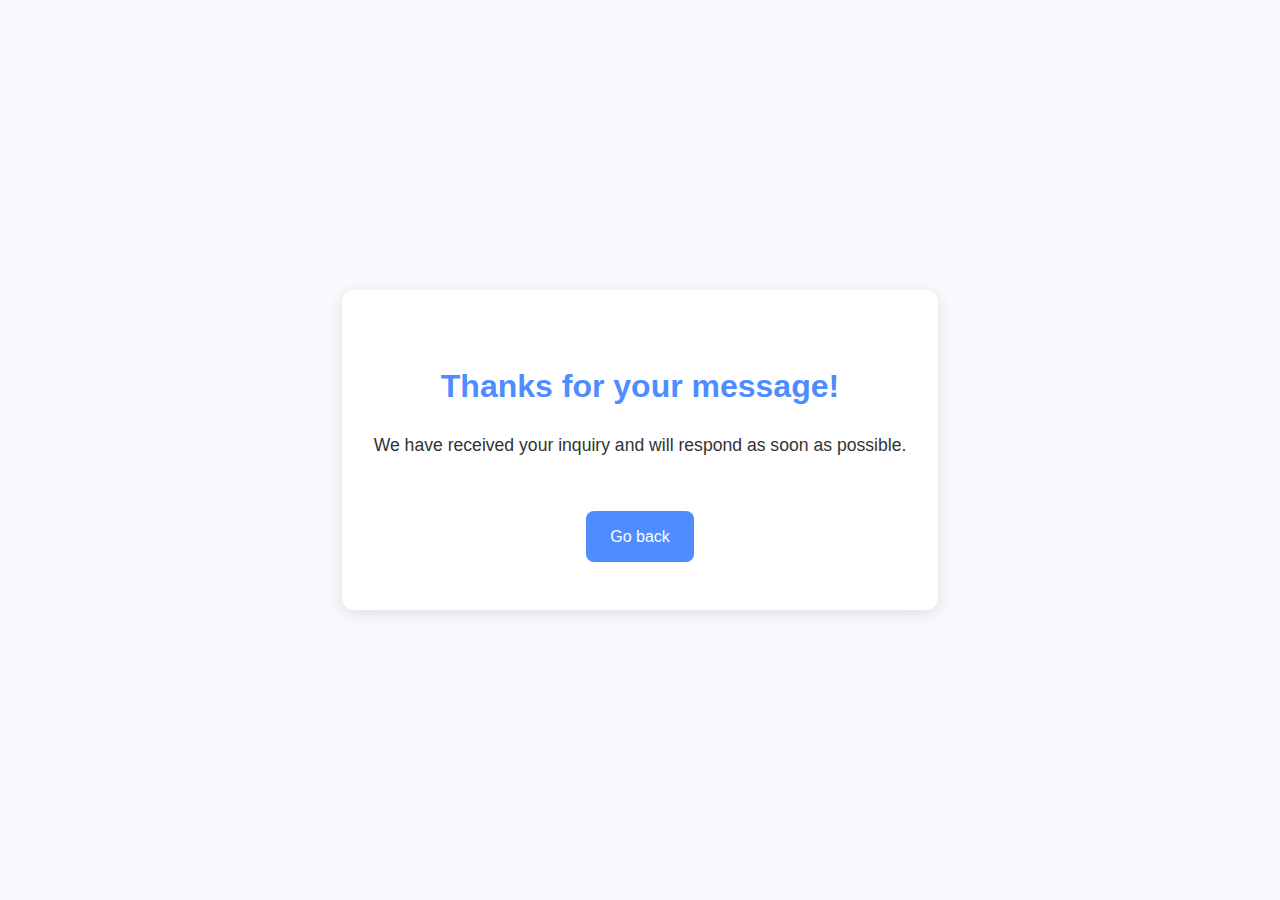
<file: gracias-eng.html>
<!DOCTYPE html>
<html lang="es">
<head>
  <meta charset="UTF-8">
  <meta name="viewport" content="width=device-width, initial-scale=1">
  <title>Thanks for your message</title>
  <link rel="stylesheet" href="style.css">
  <style>
    body {
      display: flex;
      align-items: center;
      justify-content: center;
      min-height: 100vh;
      background-color: #f7f9fc;
      text-align: center;
      padding: 2rem;
    }
    .gracias-container {
      background: white;
      padding: 3rem 2rem;
      border-radius: 12px;
      box-shadow: 0 4px 16px rgba(0,0,0,0.1);
      max-width: 600px;
    }
    .gracias-container h1 {
      color: #4E8CFF;
      font-size: 2rem;
      margin-bottom: 1rem;
    }
    .gracias-container p {
      font-size: 1.1rem;
      color: #333;
    }
    .gracias-container a {
      display: inline-block;
      margin-top: 2rem;
      padding: 0.75rem 1.5rem;
      background-color: #4E8CFF;
      color: white;
      border-radius: 8px;
      text-decoration: none;
      transition: background-color 0.3s ease;
    }
    .gracias-container a:hover {
      background-color: #3a72d9;
    }
  </style>
</head>
<body>
  <div class="gracias-container">
    <h1>Thanks for your message!</h1>
    <p>We have received your inquiry and will respond as soon as possible.</p>
    <a href="index-eng.html">Go back</a>
  </div>
</body>
</html>
</file>
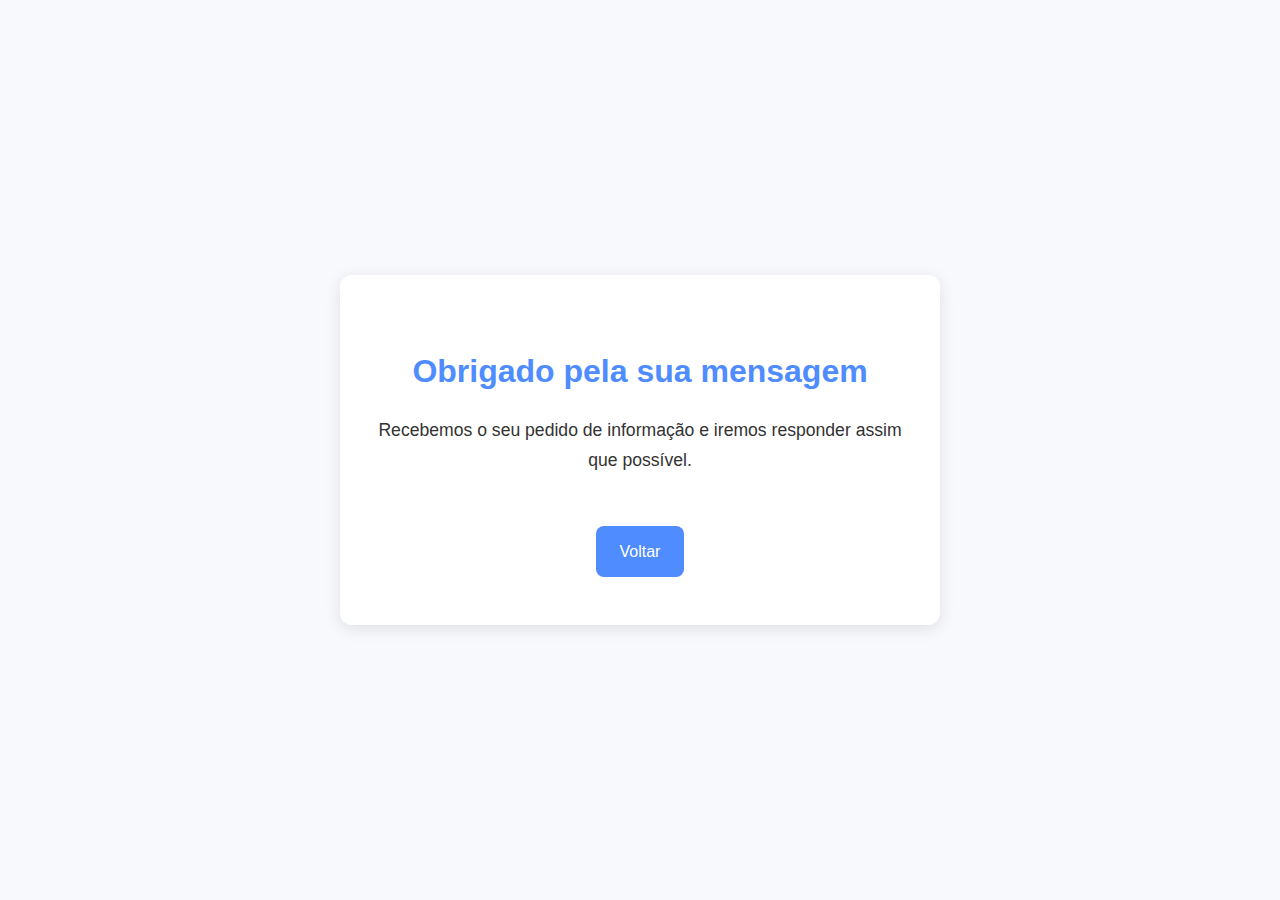
<file: gracias-por.html>
<!DOCTYPE html>
<html lang="es">
<head>
  <meta charset="UTF-8">
  <meta name="viewport" content="width=device-width, initial-scale=1">
  <title>Obrigado pela sua mensagem</title>
  <link rel="stylesheet" href="style.css">
  <style>
    body {
      display: flex;
      align-items: center;
      justify-content: center;
      min-height: 100vh;
      background-color: #f7f9fc;
      text-align: center;
      padding: 2rem;
    }
    .gracias-container {
      background: white;
      padding: 3rem 2rem;
      border-radius: 12px;
      box-shadow: 0 4px 16px rgba(0,0,0,0.1);
      max-width: 600px;
    }
    .gracias-container h1 {
      color: #4E8CFF;
      font-size: 2rem;
      margin-bottom: 1rem;
    }
    .gracias-container p {
      font-size: 1.1rem;
      color: #333;
    }
    .gracias-container a {
      display: inline-block;
      margin-top: 2rem;
      padding: 0.75rem 1.5rem;
      background-color: #4E8CFF;
      color: white;
      border-radius: 8px;
      text-decoration: none;
      transition: background-color 0.3s ease;
    }
    .gracias-container a:hover {
      background-color: #3a72d9;
    }
  </style>
</head>
<body>
  <div class="gracias-container">
    <h1>Obrigado pela sua mensagem</h1>
    <p>Recebemos o seu pedido de informação e iremos responder assim que possível.</p>
    <a href="index-por.html">Voltar</a>
  </div>
</body>
</html>
</file>
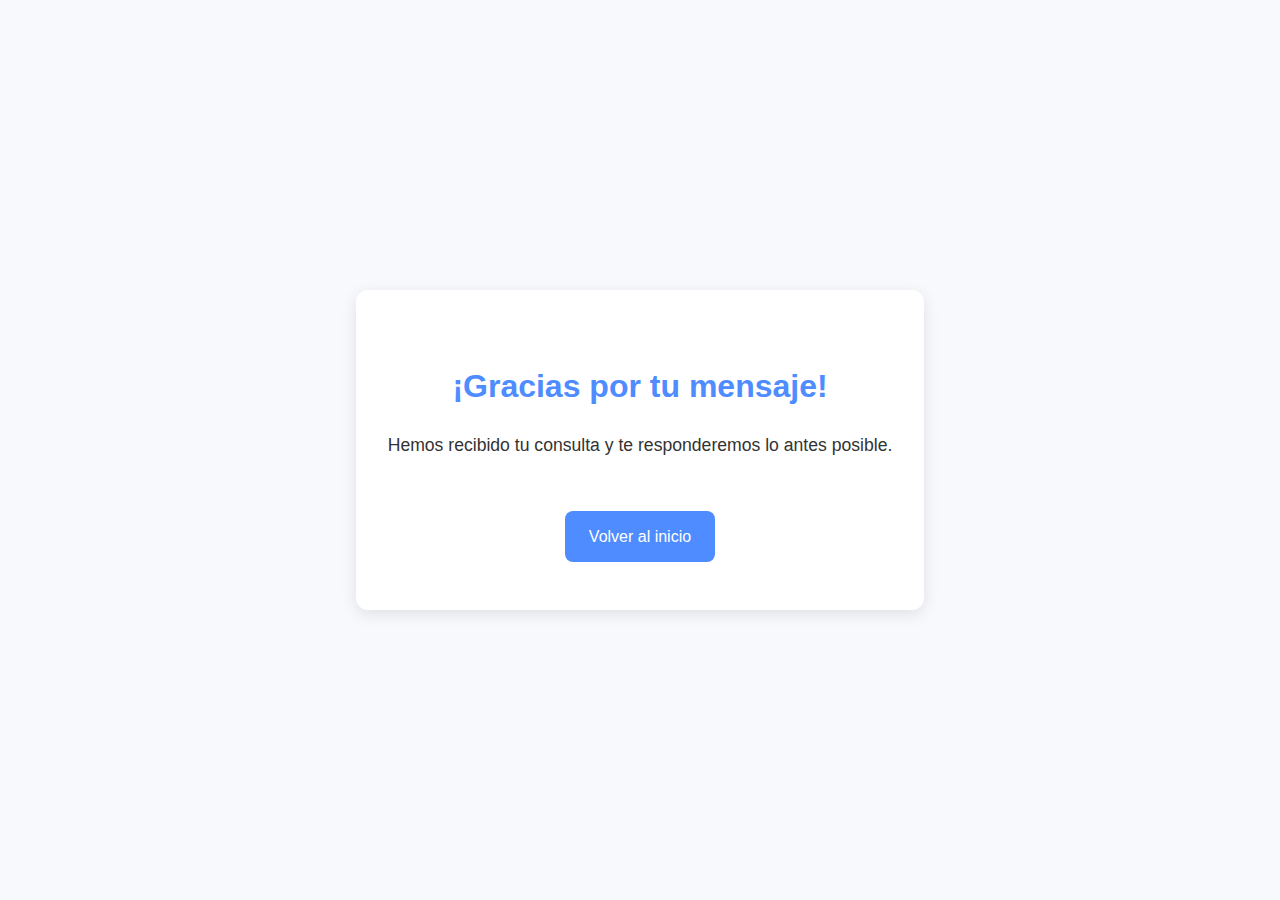
<file: gracias.html>
<!DOCTYPE html>
<html lang="es">
<head>
  <meta charset="UTF-8">
  <meta name="viewport" content="width=device-width, initial-scale=1">
  <title>Gracias por tu mensaje</title>
  <link rel="stylesheet" href="style.css">
  <style>
    body {
      display: flex;
      align-items: center;
      justify-content: center;
      min-height: 100vh;
      background-color: #f7f9fc;
      text-align: center;
      padding: 2rem;
    }
    .gracias-container {
      background: white;
      padding: 3rem 2rem;
      border-radius: 12px;
      box-shadow: 0 4px 16px rgba(0,0,0,0.1);
      max-width: 600px;
    }
    .gracias-container h1 {
      color: #4E8CFF;
      font-size: 2rem;
      margin-bottom: 1rem;
    }
    .gracias-container p {
      font-size: 1.1rem;
      color: #333;
    }
    .gracias-container a {
      display: inline-block;
      margin-top: 2rem;
      padding: 0.75rem 1.5rem;
      background-color: #4E8CFF;
      color: white;
      border-radius: 8px;
      text-decoration: none;
      transition: background-color 0.3s ease;
    }
    .gracias-container a:hover {
      background-color: #3a72d9;
    }
  </style>
</head>
<body>
  <div class="gracias-container">
    <h1>¡Gracias por tu mensaje!</h1>
    <p>Hemos recibido tu consulta y te responderemos lo antes posible.</p>
    <a href="index.html">Volver al inicio</a>
  </div>
</body>
</html>
</file>
<file: style.css>
:root {
  --primary: #4e8cff;
  --accent: #4e8cff;
  --bg: #f9f9f9;
  --text: #333;
  --white: #fff;
  --gray: #ccc;
}
body.dark-mode {
  --bg: #1b1b1b;
  --text: #e0e0e0;
  --accent: #121212;
  --white: #222;
  --gray: #444;
}
* {
  box-sizing: border-box;
}
body {
  font-family: 'Poppins', sans-serif;
  margin: 0;
  padding: 0;
  color: var(--text);
  background: var(--bg);
  line-height: 1.7;
  transition: background 0.3s, color 0.3s;
}
header, footer {
  background: var(--accent);
  color: var(--white);
  padding: 1.5rem 0;
  transition: background 0.3s;
}
/* Estos estilos son solo para los botones de internacionalizacion */
.language-switcher {
  position: absolute;
  /*ofixedsiquieresquesiempreestévisible*/top: 1rem;
  left: 40%;
  /*posicionaelcentrodelbloque*/transform: translateX(-60%);
  /*compensaparaqueestécentrado*/display: flex;
  gap: 0.5rem;
  z-index: 1000;
  -webkit-transform: translateX(-60%);
  -moz-transform: translateX(-60%);
  -ms-transform: translateX(-60%);
  -o-transform: translateX(-60%);
}
.flag-button img {
  width: 37px;
  height: 25px;
  border-radius: 4px;
  box-shadow: 0 2px 6px rgba(0,0,0,0.15);
  transition: transform 0.3s ease, box-shadow 0.3s ease;
  cursor: pointer;
}
.flag-button:hover img {
  transform: scale(1.15);
  box-shadow: 0 4px 12px rgba(0,0,0,0.3);
}
/* Hasta aca los estilos de internacionalizacion */
nav {
  display: flex;
  flex-wrap: wrap;
  gap: 1rem;
  margin-top: 0.5rem;
}
nav a {
  color: var(--white);
  text-decoration: none;
  font-weight: 500;
}
nav a:hover {
  color: var(--primary);
}
.container {
  max-width: 1100px;
  margin: 0 auto;
  padding: 2rem;
}
section {
  margin-bottom: 4rem;
}
h2 {
  font-size: 2rem;
  border-left: 6px solid var(--primary);
  padding-left: 0.5rem;
  color: var(--accent);
}
input, textarea {
  padding: 0.75rem;
  font-size: 1rem;
  border: 1px solid var(--gray);
  border-radius: 8px;
}
button[type="submit"] {
  padding: 0.75rem 1.5rem;
  background: var(--primary);
  border: none;
  color: #fff;
  border-radius: 8px;
  font-weight: bold;
  cursor: pointer;
}
#darkToggle {
  position: fixed;
  bottom: 20px;
  right: 20px;
  background: var(--accent);
  color: #fff;
  border: none;
  border-radius: 50%;
  width: 50px;
  height: 50px;
  font-size: 1.2rem;
  cursor: pointer;
  box-shadow: 0 4px 10px rgba(0,0,0,0.2);
  z-index: 1000;
}
.project-card {
  background: #f3f3cc;
  display: block;
  padding: 1.5rem;
  border-radius: 12px;
  margin: 20px 0;
  box-shadow: 0 2px 8px rgba(0, 0, 0, 0.05);
  transition: transform 0.3s ease, box-shadow 0.3s ease;
  text-decoration: none;
  color: inherit;
  -webkit-transition: transform 0.3s ease, box-shadow 0.3s ease;
  -moz-transition: transform 0.3s ease, box-shadow 0.3s ease;
  -ms-transition: transform 0.3s ease, box-shadow 0.3s ease;
  -o-transition: transform 0.3s ease, box-shadow 0.3s ease;
  -webkit-border-radius: 12px;
  -moz-border-radius: 12px;
  -ms-border-radius: 12px;
  -o-border-radius: 12px;
}
.project-card:hover {
  transform: scale(1.02);
  box-shadow: 0 6px 20px rgba(0, 0, 0, 0.1);
  -webkit-transform: scale(1.02);
  -moz-transform: scale(1.02);
  -ms-transform: scale(1.02);
  -o-transform: scale(1.02);
  background-color: #f9f9f9;
}
.project-card h3 {
  margin-top: 0;
}
.testimonial-card {
  background: #e6f0ff;
  padding: 1.5rem;
  border-radius: 12px;
  margin: 15px 0;
  box-shadow: 0 2px 8px rgba(0, 0, 0, 0.05);
  transition: transform 0.3s ease, box-shadow 0.3s ease;
  -webkit-transition: transform 0.3s ease, box-shadow 0.3s ease;
  -moz-transition: transform 0.3s ease, box-shadow 0.3s ease;
  -ms-transition: transform 0.3s ease, box-shadow 0.3s ease;
  -o-transition: transform 0.3s ease, box-shadow 0.3s ease;
  -webkit-border-radius: 12px;
  -moz-border-radius: 12px;
  -ms-border-radius: 12px;
  -o-border-radius: 12px;
}
.testimonial-card:hover {
  transform: scale(1.01);
  box-shadow: 0 6px 16px rgba(0, 0, 0, 0.08);
  -webkit-transform: scale(1.01);
  -moz-transform: scale(1.01);
  -ms-transform: scale(1.01);
  -o-transform: scale(1.01);
}
.carousel {
  display: flex;
  overflow-x: auto;
  gap: 1rem;
  margin-top: 1rem;
  scrollbar-width: none;
}
.carousel::-webkit-scrollbar {
  display: none;
}
.thumbnail {
  height: 100px;
  cursor: pointer;
  transition: transform 0.3s;
  border: 2px solid transparent;
  -webkit-transition: transform 0.3s;
  -moz-transition: transform 0.3s;
  -ms-transition: transform 0.3s;
  -o-transition: transform 0.3s;
}
.thumbnail:hover {
  transform: scale(1.05);
  border-color: #eff77c;
  -webkit-transform: scale(1.05);
  -moz-transform: scale(1.05);
  -ms-transform: scale(1.05);
  -o-transform: scale(1.05);
}
.overlay {
  position: fixed;
  top: 0; left: 0;
  width: 100vw;
  height: 100vh;
  background: rgba(0, 0, 0, 0.9);
  display: none;
  align-items: center;
  justify-content: center;
  z-index: 1000;
  flex-direction: column;
}
.overlay img {
  max-width: 100%;
  max-height: 100%;
  object-fit: contain;
  box-shadow: 0 0 20px rgba(255, 255, 255, 0.3);
}
.close-btn {
  position: absolute;
  top: 1rem;
  right: 1rem;
  background: #ff4444;
  border: none;
  color: white;
  font-size: 1.2rem;
  padding: 0.5rem 1rem;
  cursor: pointer;
  border-radius: 5px;
}
.close-btn:hover {
  background: #ff0000;
}
body.no-scroll {
  overflow: hidden;
}
.overlay {
  position: fixed !important;
  inset: 0;
  z-index: 9999;
}
.nav-btn {
  position: absolute;
  top: 50%;
  transform: translateY(-50%);
  background: rgba(255, 255, 255, 0.2);
  color: white;
  font-size: 2rem;
  border: none;
  cursor: pointer;
  padding: 0.5rem 1rem;
  z-index: 10001;
  border-radius: 8px;
  -webkit-transform: translateY(-50%);
  -moz-transform: translateY(-50%);
  -ms-transform: translateY(-50%);
  -o-transform: translateY(-50%);
}
.prev-btn { left: 1rem; }
.next-btn { right: 1rem; }
.nav-btn:hover {
  background: rgba(255, 255, 255, 0.4);
}
nav {
  display: flex;
  justify-content: space-between;
  align-items: center;
  flex-wrap: nowrap;
  position: relative;
}
.menu-toggle {
  display: flex;
  position: fixed;
  top: 1.5rem;
  right: 1.5rem;
  z-index: 9999;
  background: #ffffff;
  color: #4e8cff;
  font-size: 2rem;
  cursor: pointer;
  background-color: #ffffff; /* Color de fondo */
  border: none; /* Sin bordes */
  border-radius: 50%; /* Hace el botón redondeado */
  justify-content: center; /* Centrado horizontal */
  align-items: center; /* Centrado vertical */
  padding: 7px;
  /*
  display: block !important;
  position: fixed;
  top: 1.5rem;
  right: 1.5rem;
  z-index: 9999;
  background: none;
  border: none;
  color: blue;
  font-size: 2rem;
  cursor: pointer;
  */
}
.nav-links {
  position: fixed;
  top: 0;
  right: -250px;
  height: 100%;
  width: 250px;
  background: #226df7;
  flex-direction: column;
  padding: 2rem 1rem;
  display: flex;
  gap: 1.5rem;
  transition: right 0.3s ease-in-out;
  z-index: 9998;
  -webkit-transition: right 0.3s ease-in-out;
  -moz-transition: right 0.3s ease-in-out;
  -ms-transition: right 0.3s ease-in-out;
  -o-transition: right 0.3s ease-in-out;
}
nav a {
  padding: 0.5rem 0;
}
.menu-toggle {
  display: flex;
  position: fixed;
  top: 1.5rem;
  right: 1.5rem;
  z-index: 9999;
  background: #ffffff;
  color: #4e8cff;
  font-size: 2rem;
  cursor: pointer;
  background-color: #ffffff; /* Color de fondo */
  border: none; /* Sin bordes */
  border-radius: 50%; /* Hace el botón redondeado */
  justify-content: center; /* Centrado horizontal */
  align-items: center; /* Centrado vertical */
  padding: 7px;
}
.menu-toggle:hover {
  background-color: #ebf3bc; /* Cambia el color al pasar el ratón */
}
.nav-links {
  position: fixed;
  top: 0;
  right: -250px;
  height: 100%;
  width: 250px;
  background: #226df7;
  flex-direction: column;
  padding: 2rem 1rem;
  display: flex;
  gap: 1.5rem;
  transition: right 0.3s ease-in-out;
  z-index: 9998;
  -webkit-transition: right 0.3s ease-in-out;
  -moz-transition: right 0.3s ease-in-out;
  -ms-transition: right 0.3s ease-in-out;
  -o-transition: right 0.3s ease-in-out;
}
.nav-links a:hover {
  color: #7fe3f1;           /* nuevo color al hacer hover, por ejemplo dorado */
}
.hero-slogan {
  font-family: 'Poppins', sans-serif;
  font-size: clamp(1.75rem, 5vw, 3rem);
  font-weight: 600;
  color: #FFFFFF;
  letter-spacing: 0.5px;
  text-shadow: 0 1px 2px rgba(0, 0, 0, 0.25);
  text-align: center;
  max-width: 900px;
  margin: 0 auto;
  padding: 2rem 1rem;
}
.nav-links.active {
  right: 0;
  color: blue;
}
.hero-wrapper {
  display: flex;
  flex-direction: row;
  align-items: center;
  justify-content: space-between;
  gap: 2rem;
  flex-wrap: wrap;
}
.hero-text {
  flex: 1 1 60%;
}
.hero-image {
  flex: 1 1 35%;
  max-width: 400px;
}
.hero-image img {
  width: 100%;
  height: auto;
  border-radius: 12px;
  box-shadow: 0 4px 20px rgba(0,0,0,0.1);
  -webkit-border-radius: 12px;
  -moz-border-radius: 12px;
  -ms-border-radius: 12px;
  -o-border-radius: 12px;
}

@media (max-width: 768px) {
  .hero-wrapper {
    flex-direction: column;
    text-align: center;
  }
  .hero-image {
    max-width: 100%;
  }
}
.testimonial-card {
  background: #d4f0fa;
  border-radius: 12px;
  box-shadow: 0 4px 16px rgba(0,0,0,0.08);
  padding: 1.5rem;
  margin: 1rem 0;
  display: flex;
  flex-direction: column;
  gap: 1rem;
  transition: box-shadow 0.3s ease;
  -webkit-transition: box-shadow 0.3s ease;
  -moz-transition: box-shadow 0.3s ease;
  -ms-transition: box-shadow 0.3s ease;
  -o-transition: box-shadow 0.3s ease;
  -webkit-border-radius: 12px;
  -moz-border-radius: 12px;
  -ms-border-radius: 12px;
  -o-border-radius: 12px;
}
.testimonial-card:hover {
  box-shadow: 0 6px 20px rgba(0,0,0,0.12);
}
.testimonial-header {
  display: flex;
  align-items: center;
  gap: 1rem;
}
.testimonial-avatar {
  width: 48px;
  height: 48px;
  border-radius: 50%;
  object-fit: cover;
  margin: 10px;
  padding: 10px;
}
.testimonial-avatar-circle {
  width: 48px;
  height: 48px;
  border-radius: 50%;
  object-fit: cover;
  margin: 5px;
  padding: 10px;
  text-align: center;
  color: white;
  text-align: center
}
.testimonial-info h4 {
  margin: 0;
  font-size: 1rem;
  color: #111;
}
.testimonial-role {
  margin: 0;
  font-size: 0.875rem;
  color: #666;
}
.testimonial-text {
  font-size: 1rem;
  line-height: 1.6;
  color: #333;
  margin: 0;
}
.testimonial-card:hover {
  box-shadow: 0 6px 20px rgba(0,0,0,0.12);
  background-color: #f9f9f9;
}
</file>
